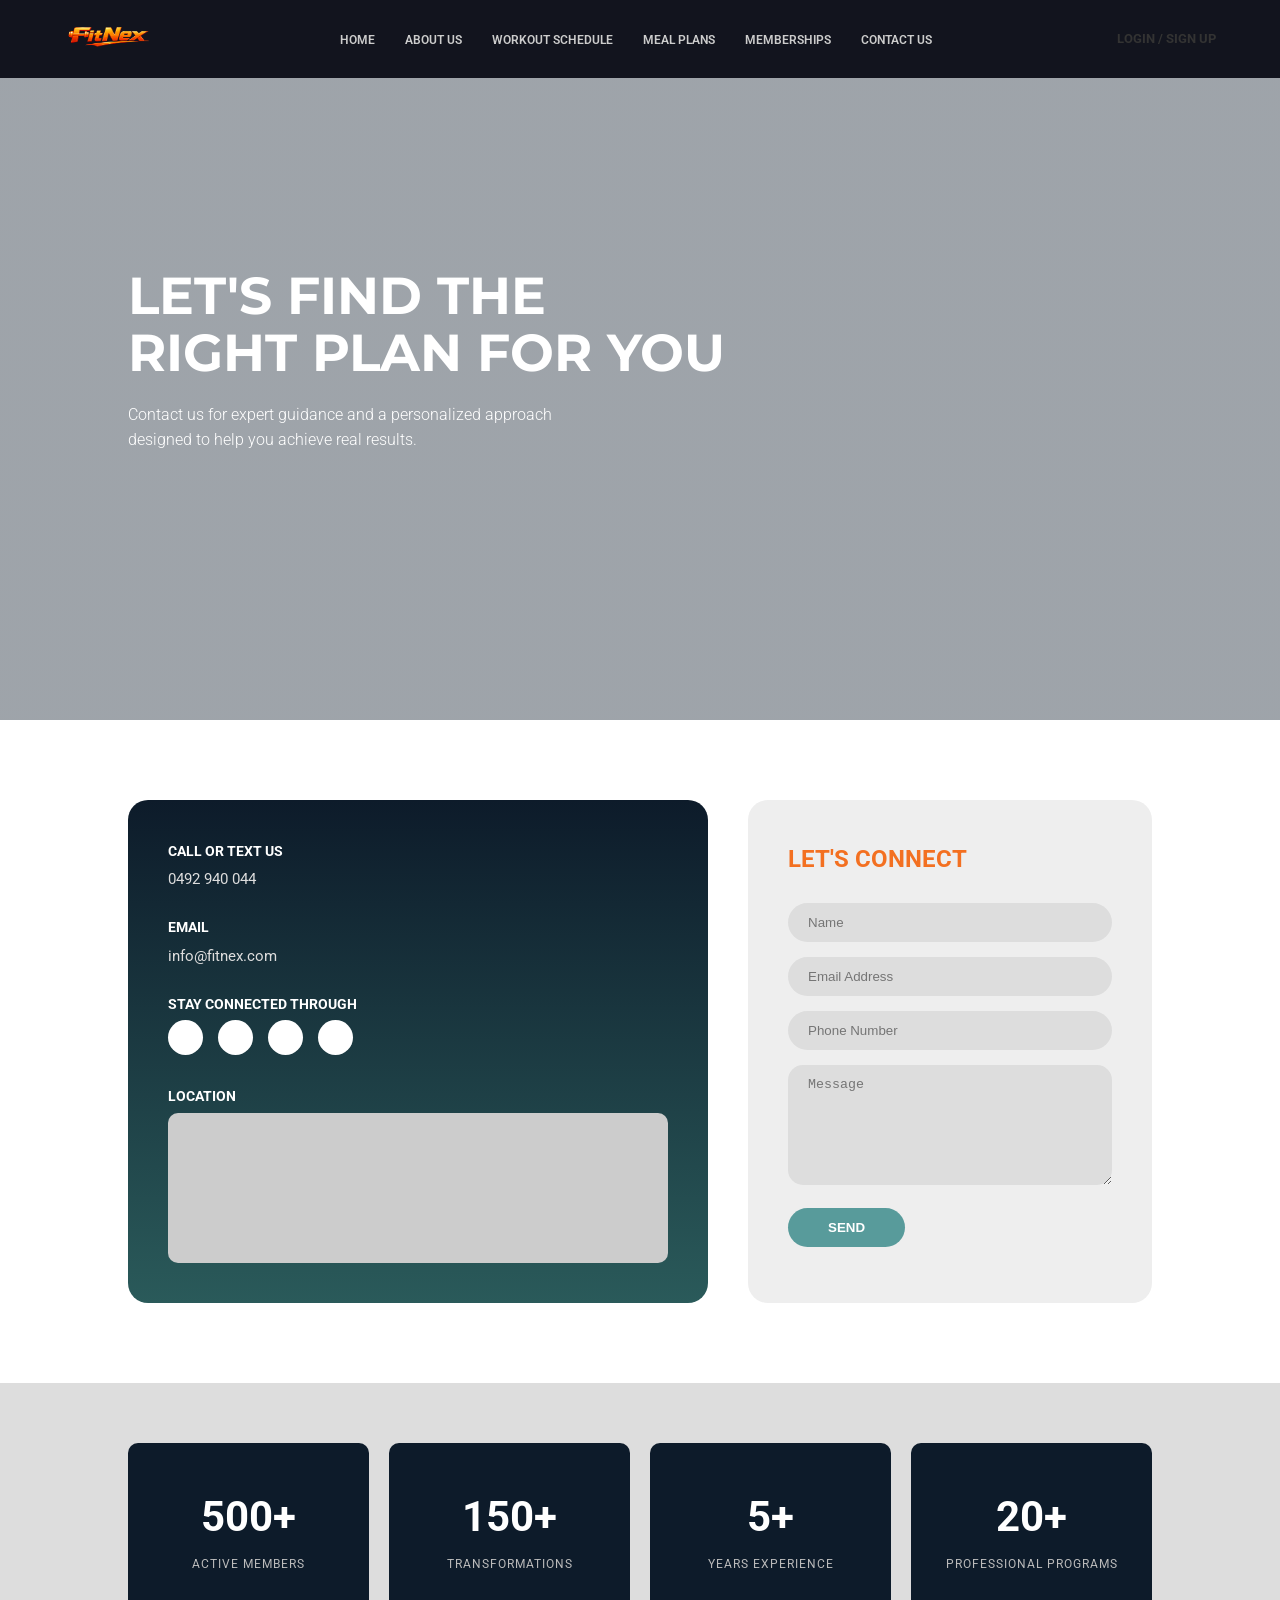
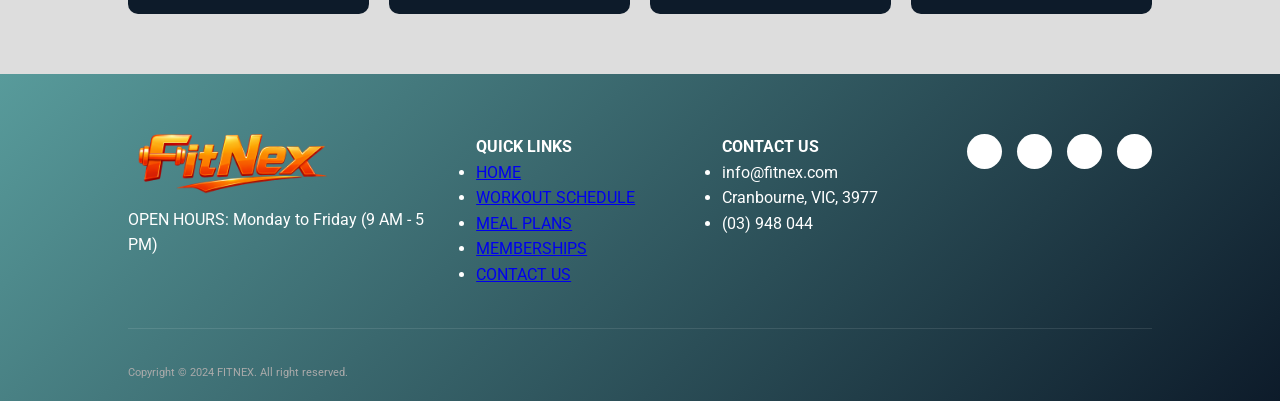
<file: contact us.html>
<!DOCTYPE html>
<html lang="en">
<head>
    <meta charset="UTF-8">
    <meta name="viewport" content="width=device-width, initial-scale=1.0">
    <title>FitNex - Find Your Plan</title>
    <link href="https://fonts.googleapis.com/css2?family=Montserrat:wght@700;800&family=Roboto:wght@300;400;500&display=swap" rel="stylesheet">
    <link rel="stylesheet" href="c_style.css">
 
</head>
<body>

            <header>
        <nav class="navbar">
            <div class="logo"><img src="logo.png" width="90" height="20"></div>
            <ul class="nav-links">
                <li><a href="index.html">HOME</a></li>
                <li><a href="about_us.html">ABOUT US</a></li>
                <li><a href="Workout schedules.html">WORKOUT SCHEDULE</a></li>
                <li><a href="Meal plans.html">MEAL PLANS</a></li>
                <li><a href="membership.html">MEMBERSHIPS</a></li>
                <li><a href="contact us.html">CONTACT US</a></li>
            </ul>
            <a href="login.html" class="login-btn">LOGIN / SIGN UP</a>
        </nav>
    </header>


    <section class="hero">
        <div class="hero-content">
            <h1>Let's Find The Right Plan For You</h1>
            <p>Contact us for expert guidance and a personalized approach designed to help you achieve real results.</p>
        </div>
    </section>

    <section class="contact-section">
        <i class="fa-solid fa-phone bg-icon"></i>
        
        <div class="info-card">
            <h3>Call or Text Us</h3>
            <p>0492 940 044</p>

            <h3>Email</h3>
            <p>info@fitnex.com</p>

            <h3>Stay Connected Through</h3>
            <div class="social-icons">
                <i class="fab fa-facebook-f"></i>
                <i class="fab fa-instagram"></i>
                <i class="fab fa-linkedin-in"></i>
                <i class="fab fa-x-twitter"></i>
            </div>

            <h3>Location</h3>
            <div class="map-placeholder"><iframe src="https://www.google.com/maps/embed?pb=!1m18!1m12!1m3!1d990.0669958290251!2d79.92643113724844!3d6.977674430877681!2m3!1f0!2f0!3f0!3m2!1i1024!2i768!4f13.1!3m3!1m2!1s0x3ae257a6386a3f69%3A0x643310b76cca9bbc!2sNXT%20Life%20Fitness%20Centre%20%26%20Gym!5e0!3m2!1sen!2slk!4v1772724883801!5m2!1sen!2slk" width="500" height="150" style="border:0;" border-radius="10" allowfullscreen="" loading="lazy" referrerpolicy="no-referrer-when-downgrade"></iframe></div>
        </div>

        <div class="form-card">
            <h2>Let's Connect</h2>
            <form>
                <input type="text" placeholder="Name">
                <input type="email" placeholder="Email Address">
                <input type="text" placeholder="Phone Number">
                <textarea placeholder="Message"></textarea>
                <button type="button" class="btn-send">Send</button>
            </form>
        </div>
    </section>

    <section class="stats-section">
        <div class="stat-box">
            <h2>500+</h2>
            <p>Active Members</p>
        </div>
        <div class="stat-box">
            <h2>150+</h2>
            <p>Transformations</p>
        </div>
        <div class="stat-box">
            <h2>5+</h2>
            <p>Years Experience</p>
        </div>
        <div class="stat-box">
            <h2>20+</h2>
            <p>Professional Programs</p>
        </div>
    </section>

    <footer>
        <div class="container">
            <div class="footer-grid">
                <div>
                    <img src="logo.png" alt="FitNex Logo" class="footer-logo-image" style="height: 60px; margin-bottom: 5px;"> <div class="footer-hours">
                        <i class="far fa-clock"></i> OPEN HOURS: Monday to Friday (9 AM - 5 PM)
                    </div>
                </div>
                
                <div>
                    <h4 class="footer-title">QUICK LINKS</h4>
                    <ul class="footer-links">
                        <li><a href="#">HOME</a></li>
                        <li><a href="#">WORKOUT SCHEDULE</a></li>
                        <li><a href="#">MEAL PLANS</a></li>
                        <li><a href="#">MEMBERSHIPS</a></li>
                        <li><a href="#">CONTACT US</a></li>
                    </ul>
                </div>

                <div>
                    <h4 class="footer-title">CONTACT US</h4>
                    <ul class="contact-info">
                        <li><i class="far fa-envelope"></i> info@fitnex.com</li>
                        <li><i class="fas fa-map-marker-alt"></i> Cranbourne, VIC, 3977</li>
                        <li><i class="fas fa-phone-alt"></i> (03) 948 044</li>
                    </ul>
                </div>

                <div class="social-icons">
                    <a href="#"><i class="fab fa-facebook-f"></i></a>
                    <a href="#"><i class="fab fa-instagram"></i></a>
                    <a href="#"><i class="fab fa-linkedin-in"></i></a>
                    <a href="#"><i class="fab fa-twitter"></i></a>
                </div>
            </div>
        </div>
        <div class="footer-bottom">
            <div class="container">
                <div style="border-top: 1px solid var(--primary-orange); width: 80%; margin: 0 auto 15px auto;"></div>
                Copyright © 2024 <span>FITNEX</span>. All right reserved.
            </div>
        </div>
    </footer>

</body>

</html>
</file>
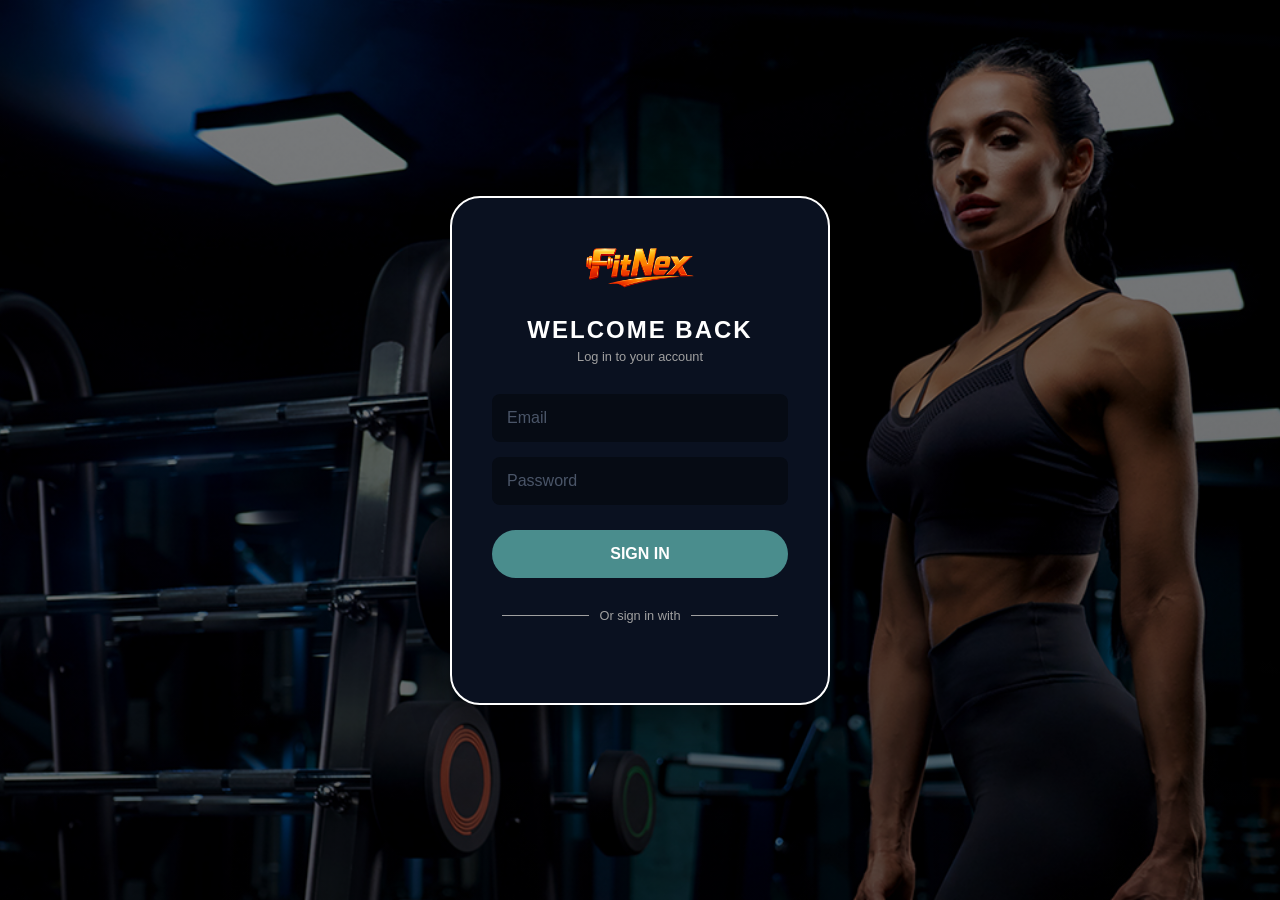
<file: login.html>
<!DOCTYPE html>
<html lang="en">
<head>
    <meta charset="UTF-8">
    <meta name="viewport" content="width=device-width, initial-scale=1.0">
    <title>FitNex Login</title>
    <link rel="stylesheet" href="l_style.css">
</head>
<body>
    <div class="login-container">
        <div class="login-card">
            <div class="logo">
                <h1 class="logo-text"><img src="logo.png" width="120" height="40"></h1>
            </div>

            <h2>WELCOME BACK</h2>
            <p class="subtitle">Log in to your account</p>

            <form action="#">
                <input type="email" placeholder="Email" required>
                <input type="password" placeholder="Password" required>
                <button type="submit" class="sign-in-btn">SIGN IN</button>
            </form>

            <div class="divider">
                <span>Or sign in with</span>
            </div>

            <div class="social-login">
                </div>
        </div>
    </div>
</body>
</html>
</file>
<file: c_style.css>
:root {
            --primary-navy: #0d1b2a;
            --accent-orange: #f37021;
            --accent-teal: #589b9b;
            --light-bg: #f4f4f4;
            --white: #ffffff;
            --footer-gradient: linear-gradient(135deg, #589b9b 0%, #0d1b2a 100%);
        }

        * {
            margin: 0;
            padding: 0;
            box-sizing: border-box;
        }

        body {
            font-family: 'Roboto', sans-serif;
            line-height: 1.6;
            color: #333;
            background-color: #fff;
        }

/* Navbar */
header {
    background: rgba(11, 13, 23, 0.95);
    padding: 20px 5%;
    position: fixed;
    width: 100%;
    top: 0;
    z-index: 1000;
}

.navbar {
    display: flex;
    justify-content: space-between;
    align-items: center;
}

.logo {
    color: white;
    font-weight: 800;
    font-size: 24px;
}

.logo span {
    color: var(--orange);
}

.nav-links {
    display: flex;
    list-style: none;
}

.nav-links li {
    margin: 0 15px;
}

.nav-links a {
    color: #ccc;
    text-decoration: none;
    font-size: 12px;
    font-weight: 600;
    transition: 0.3s;
}

.nav-links a:hover {
    color: var(--teal);
}

.login-btn {
    color: var(--orange);
    text-decoration: none;
    font-weight: 700;
    font-size: 13px;
}
        /* --- Hero Section --- */
        .hero {
            height: 80vh;
            background: linear-gradient(rgba(13, 27, 42, 0.4), rgba(13, 27, 42, 0.4)), 
                        url('https://images.unsplash.com/photo-1517836357463-d25dfeac3438?auto=format&fit=crop&w=1920&q=80');
            background-size: cover;
            background-position: center;
            display: flex;
            align-items: center;
            padding: 0 10%;
        }

        .hero-content {
            max-width: 600px;
            color: #fff;
        }

        .hero-content h1 {
            font-family: 'Montserrat', sans-serif;
            font-size: 52px;
            line-height: 1.1;
            margin-bottom: 20px;
            text-transform: uppercase;
        }

        .hero-content p {
            font-size: 16px;
            font-weight: 300;
            max-width: 450px;
        }

        /* --- Contact Section --- */
        .contact-section {
            padding: 80px 10%;
            display: flex;
            gap: 40px;
            background-color: #fff;
            position: relative;
            overflow: hidden;
        }

        /* Large Background Phone Icon */
        .bg-icon {
            position: absolute;
            bottom: -20px;
            left: 20px;
            font-size: 200px;
            color: rgba(0,0,0,0.05);
            z-index: 0;
            transform: rotate(-15deg);
        }

        .info-card {
            flex: 1;
            background: linear-gradient(to bottom, #0d1b2a, #2a5a5a);
            padding: 40px;
            border-radius: 20px;
            color: #fff;
            z-index: 1;
        }

        .form-card {
            flex: 1.2;
            background-color: #eee;
            padding: 40px;
            border-radius: 20px;
            z-index: 1;
        }

        .info-card h3 { margin-bottom: 5px; font-size: 14px; color: #fff; text-transform: uppercase; }
        .info-card p { margin-bottom: 25px; font-size: 15px; color: #ddd; }

        .social-icons { display: flex; gap: 15px; margin-bottom: 30px; }
        .social-icons i {
            background: #fff; color: #0d1b2a;
            width: 35px; height: 35px; border-radius: 50%;
            display: flex; align-items: center; justify-content: center;
        }

        .map-placeholder {
            width: 100%;
            height: 150px;
            background: #ccc;
            border-radius: 10px;
            background-image: url('https://upload.wikimedia.org/wikipedia/commons/e/e4/Google_Maps_icon_%282020%29.svg');
            background-size: 40px;
            background-repeat: no-repeat;
            background-position: center;
        }

        .form-card h2 { color: var(--accent-orange); margin-bottom: 25px; text-transform: uppercase; }
        .form-card input, .form-card textarea {
            width: 100%;
            padding: 12px 20px;
            margin-bottom: 15px;
            border: none;
            border-radius: 25px;
            background: #ddd;
        }
        .form-card textarea { height: 120px; border-radius: 15px; }
        .btn-send {
            background-color: var(--accent-teal);
            color: white;
            border: none;
            padding: 12px 40px;
            border-radius: 25px;
            cursor: pointer;
            font-weight: bold;
            text-transform: uppercase;
        }

        /* --- Stats Section --- */
        .stats-section {
            padding: 60px 10%;
            background-color: #ddd;
            display: grid;
            grid-template-columns: repeat(4, 1fr);
            gap: 20px;
        }

        .stat-box {
            background-color: var(--primary-navy);
            color: #fff;
            padding: 40px 20px;
            text-align: center;
            border-radius: 10px;
        }

        .stat-box h2 { font-size: 42px; margin-bottom: 5px; }
        .stat-box p { font-size: 12px; text-transform: uppercase; color: #bbb; letter-spacing: 1px; }

        /* --- Footer --- */
        footer {
            background: var(--footer-gradient);
            color: #fff;
            padding: 60px 10% 20px;
        }

        .footer-grid {
            display: grid;
            grid-template-columns: 1.5fr 1fr 1fr 0.5fr;
            gap: 40px;
            margin-bottom: 40px;
        }

        .footer-col h4 { color: var(--accent-orange); margin-bottom: 20px; font-size: 14px; text-transform: uppercase; }
        .footer-col ul { list-style: none; }
        .footer-col ul li { margin-bottom: 10px; font-size: 13px; color: #ccc; cursor: pointer; }

        .footer-bottom {
            border-top: 1px solid rgba(255,255,255,0.1);
            padding-top: 20px;
            display: flex;
            justify-content: space-between;
            font-size: 11px;
            color: #aaa;
        }

        .footer-socials { display: flex; flex-direction: column; gap: 15px; align-items: flex-end; }
        .footer-socials i { color: var(--accent-orange); font-size: 20px; }
</file>
<file: l_style.css>
* {
    margin: 0;
    padding: 0;
    box-sizing: border-box;
    font-family: 'Segoe UI', Tahoma, Geneva, Verdana, sans-serif;
}

body {
    /* Replace the URL below with your gym background image path */
    background: linear-gradient(rgba(0, 0, 0, 0.5), rgba(0, 0, 0, 0.6)), 
                url('bg 8.jpg') no-repeat center center fixed;
    background-size: cover;
    height: 100vh;
    display: flex;
    justify-content: center;
    align-items: center;
}

.login-card {
    background-color: #0a1120; /* Dark navy color from image */
    width: 380px;
    padding: 50px 40px;
    border-radius: 30px;
    border: 2px solid #ffffff; /* White border as seen in screenshot */
    text-align: center;
    color: white;
    box-shadow: 0 15px 35px rgba(0, 0, 0, 0.5);
}

.logo-text {
    font-weight: 800;
    font-style: italic;
    color: #fff;
    font-size: 2rem;
    margin-bottom: 20px;
}

.logo-text span {
    color: #ff6a00; /* Orange accent for 'Nex' */
}

h2 {
    font-size: 1.5rem;
    letter-spacing: 2px;
    margin-bottom: 5px;
}

.subtitle {
    font-size: 0.8rem;
    color: #a0a0a0;
    margin-bottom: 30px;
}

form {
    display: flex;
    flex-direction: column;
    gap: 15px;
}

input {
    background-color: #060b14;
    border: none;
    padding: 15px;
    border-radius: 8px;
    color: white;
    font-size: 1rem;
    outline: none;
}

input::placeholder {
    color: #4a5568;
}

.sign-in-btn {
    background-color: #4a8d8d; /* Teal color from image */
    color: white;
    padding: 15px;
    border: none;
    border-radius: 25px;
    font-weight: bold;
    font-size: 1rem;
    cursor: pointer;
    margin-top: 10px;
    transition: background 0.3s ease;
}

.sign-in-btn:hover {
    background-color: #3b7171;
}

.divider {
    display: flex;
    align-items: center;
    margin: 30px 0;
    font-size: 0.8rem;
    color: #a0a0a0;
}

.divider::before, .divider::after {
    content: "";
    flex: 1;
    height: 1px;
    background: #a0a0a0;
    margin: 0 10px;
}

/* Tablets */
@media (max-width: 992px) {

    nav {
        padding: 15px 40px;
    }

    .hero h1 {
        font-size: 40px;
    }

    .container {
        width: 90%;
    }

    .cards,
    .plans,
    .coaches {
        display: grid;
        grid-template-columns: repeat(2, 1fr);
        gap: 20px;
    }

    img {
        max-width: 100%;
        height: auto;
    }

}

/* Mobile */
@media (max-width: 768px) {

    nav {
        flex-direction: column;
        text-align: center;
    }

    nav ul {
        flex-direction: column;
        gap: 10px;
    }

    h1 {
        font-size: 32px;
    }

    h2 {
        font-size: 24px;
    }

    .cards,
    .plans,
    .coaches {
        grid-template-columns: 1fr;
    }

    .hero {
        text-align: center;
        padding: 60px 20px;
    }

    .section {
        padding: 60px 20px;
    }

}

/* Small Mobile */
@media (max-width: 480px) {

    h1 {
        font-size: 26px;
    }

    h2 {
        font-size: 20px;
    }

    p {
        font-size: 14px;
    }

    button {
        width: 100%;
    }

}
</file>
